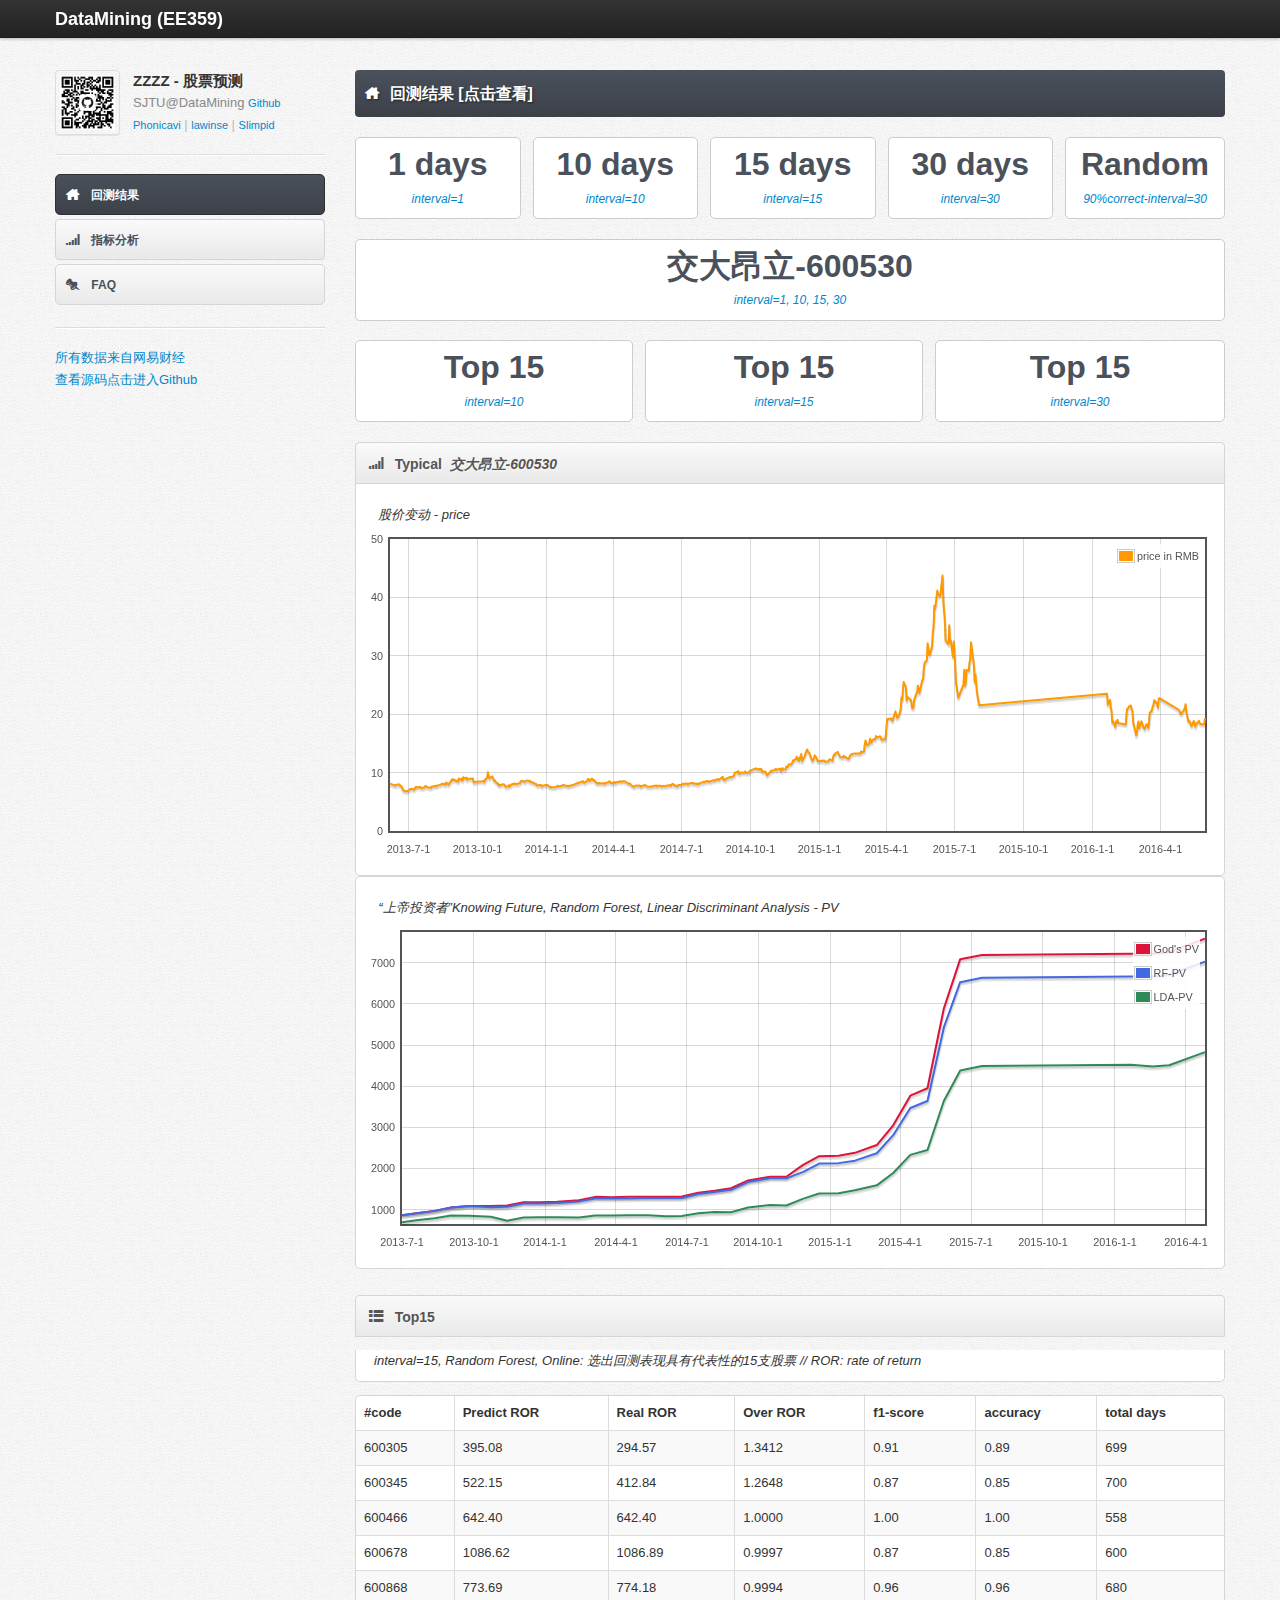
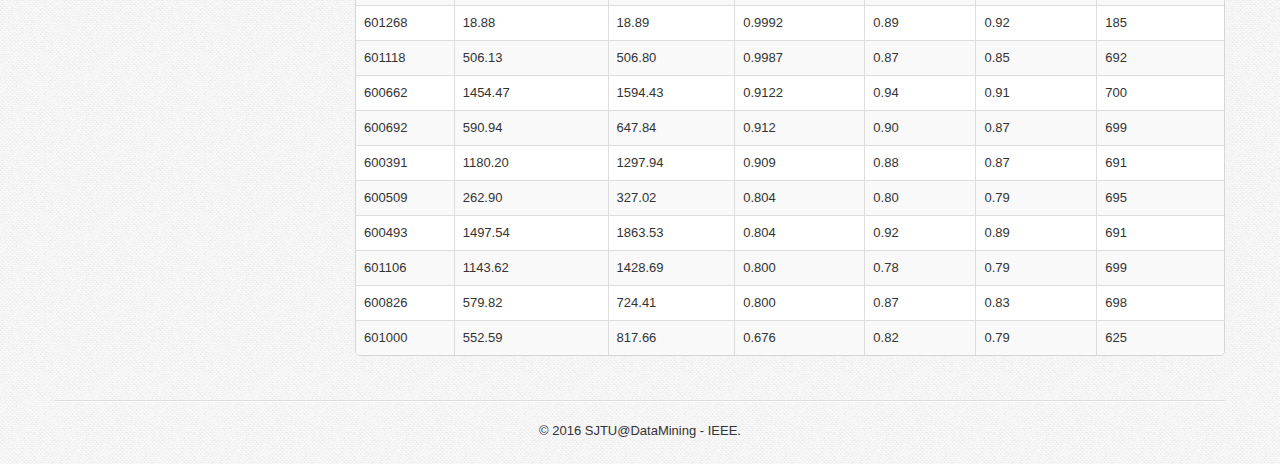
<file: index.html>
<!DOCTYPE html>
<html lang="zh">
  <head>
    <link type="image/x-icon" rel="shortcut icon" href="./img/sjtu.png" />
    <meta charset="utf-8" />
	<title> 数据挖掘技术(EE359) 期末作业展示 </title>
    
    <meta name="viewport" content="width=device-width, initial-scale=1.0, maximum-scale=1.0, user-scalable=no" />
    <meta name="apple-mobile-web-app-capable" content="yes" />    
    
    <link href="./css/bootstrap.min.css" rel="stylesheet" />
    <link href="./css/bootstrap-responsive.min.css" rel="stylesheet" />
    
    
    <link href="./css/font-awesome.css" rel="stylesheet" />
    
    <link href="./css/adminia.css" rel="stylesheet" /> 
    <link href="./css/adminia-responsive.css" rel="stylesheet" /> 
    
    <link href="./css/pages/dashboard.css" rel="stylesheet" /> 
    

    <!-- Le HTML5 shim, for IE6-8 support of HTML5 elements -->
    <!--[if lt IE 9]>
      <script src="http://html5shim.googlecode.com/svn/trunk/html5.js"></script>
    <![endif]-->
	
	<meta http-equiv="Content-Type" content="text/html; charset=utf-8" />
	<script type='text/javascript'>
		var googletag = googletag || {};
		googletag.cmd = googletag.cmd || [];
		(function() {
			var gads = document.createElement('script');
			gads.async = true;
			gads.type = 'text/javascript';
			var useSSL = 'https:' == document.location.protocol;
			gads.src = (useSSL ? 'https:' : 'http:') +
			  '//www.googletagservices.com/tag/js/gpt.js';
			var node = document.getElementsByTagName('script')[0];
			node.parentNode.insertBefore(gads, node);
		})();
	</script>
	<script type='text/javascript'>
		googletag.cmd.push(function() {
		googletag.defineSlot('/17828477/lawinse_test_ad_unit0706', [728, 90], 'div-gpt-ad-1467886311793-0').addService(googletag.pubads());
		googletag.pubads().enableSingleRequest();
		googletag.enableServices();
		});
	</script>

	<style type="text/css">
		#div-gpt-ad-1467886311793-0 {
			height: 90px;
			width: 728px;
			position: fixed;
			left: 28px;
			bottom: 50px;
		}
	</style>

  </head>


<body>
	
<div class="navbar navbar-fixed-top">
	
	<div class="navbar-inner">
		
		<div class="container">
			
			<a class="btn btn-navbar" data-toggle="collapse" data-target=".nav-collapse"> 
				<span class="icon-bar"></span> 
				<span class="icon-bar"></span> 
				<span class="icon-bar"></span> 				
			</a>
			
			<a class="brand" href="./"> DataMining (EE359) </a>
			
		</div> <!-- /container -->
		
	</div> <!-- /navbar-inner -->
	
</div> <!-- /navbar -->


<div id="content">
	
	<div class="container">
		
		<div class="row">
			
			<div class="span3">
				
				<div class="account-container">
				
					<div class="account-avatar">
						<img src="./img/github.png" alt="" class="thumbnail" />
					</div> <!-- /account-avatar -->
				
					<div class="account-details">
					
						<span class="account-name"> ZZZZ - 股票预测 </span>
						
						<span class="account-role"> SJTU@DataMining <a href="https://github.com/Phonicavi/ZZZZ">Github</a></span>
						
						<span class="account-actions">
							<a href="https://github.com/Phonicavi">Phonicavi</a> |
							
							<a href="https://github.com/lawinse"> lawinse</a> |
							
							<a href="https://github.com/Slimpid"> Slimpid</a>
						</span>
					
					</div> <!-- /account-details -->
				
				</div> <!-- /account-container -->
				
				<hr />
				
				<ul id="main-nav" class="nav nav-tabs nav-stacked">
					
					<li class="active">
						<a href="./">
							<i class="icon-home"></i>
							回测结果 		
						</a>
					</li>
					
					<li>
						<a href="./charts.html">
							<i class="icon-signal"></i>
							指标分析	
						</a>
					</li>

					<li>
						<a href="./faq.html">
							<i class="icon-pushpin"></i>
							FAQ	
						</a>
					</li>
					
				</ul>	
				
				<hr />
				
				<div class="sidebar-extra">
					<p><a href="http://quotes.money.163.com/stock">所有数据来自网易财经</a>
					<br>
					<a href="http://github.com/Phonicavi/ZZZZ">查看源码点击进入Github</a></p>
				</div> <!-- .sidebar-extra -->
				
				<br />
		
			</div> <!-- /span3 -->
			
			
			
			<div class="span9">
				
				<h1 class="page-title">
					<i class="icon-home"></i>
					回测结果	[点击查看]				
				</h1>

				<div class="stat-container">
										
					<div class="stat-holder">						
						<div class="stat">							
							<span>1 days</span>							
							<a href="./public/files/res_1day.csv.xlsx" title="预测未来1天价格涨跌">interval=1</a>

						</div> <!-- /stat -->						
					</div> <!-- /stat-holder -->
					
					<div class="stat-holder">						
						<div class="stat">							
							<span>10 days</span>							
							<a href="./public/files/res_10day.csv.xlsx" title="预测未来10天价格涨跌">interval=10</a>

						</div> <!-- /stat -->						
					</div> <!-- /stat-holder -->
					
					<div class="stat-holder">						
						<div class="stat">							
							<span>15 days</span>							
							<a href="./public/files/res_15day.csv.xlsx" title="预测未来15天价格涨跌">interval=15</a>	

						</div> <!-- /stat -->						
					</div> <!-- /stat-holder -->
					
					<div class="stat-holder">						
						<div class="stat">							
							<span>30 days</span>							
							<a href="./public/files/res_30day.csv.xlsx" title="预测未来30天价格涨跌">interval=30</a>

						</div> <!-- /stat -->						
					</div> <!-- /stat-holder -->
										
					<div class="stat-holder">						
						<div class="stat">							
							<span>Random</span>							
							<a href="./public/files/res_30day(rand).csv.xlsx" title="以90%的概率随机猜对未来30天价格涨跌 和左边进行对比">90%correct-interval=30</a>

						</div> <!-- /stat -->						
					</div> <!-- /stat-holder -->
										
				</div> <!-- /stat-container -->


				<div class="stat-container">

					<div class="stat-holder">						
						<div class="stat">							
							<span>交大昂立-600530</span>							
							<a href="./public/files/Selected-Stock600530.xlsx" title="预测未来1, 10, 15, 30天价格涨跌 比较'交大昂立-600530'的收益情况">interval=1, 10, 15, 30</a>

						</div> <!-- /stat -->						
					</div> <!-- /stat-holder -->

				</div> <!-- /stat-container -->


				<div class="stat-container">

					<div class="stat-holder">						
						<div class="stat">							
							<span>Top 15</span>							
							<a href="./public/files/Selected-Stock10.xlsx" title="预测未来10天价格涨跌 挑选出overROR最高的15支股票">interval=10</a>

						</div> <!-- /stat -->						
					</div> <!-- /stat-holder -->

					<div class="stat-holder">						
						<div class="stat">							
							<span>Top 15</span>							
							<a href="./public/files/Selected-Stock15.xlsx" title="预测未来15天价格涨跌 挑选出overROR最高的15支股票">interval=15</a>

						</div> <!-- /stat -->						
					</div> <!-- /stat-holder -->
					
					<div class="stat-holder">						
						<div class="stat">							
							<span>Top 15</span>							
							<a href="./public/files/Selected-Stock30.xlsx" title="预测未来30天价格涨跌 挑选出overROR最高的15支股票">interval=30</a>

						</div> <!-- /stat -->						
					</div> <!-- /stat-holder -->
					
				</div> <!-- /stat-container -->


				<div class="widget">
										
					<div class="widget-header">
						<i class="icon-signal"></i>
						<h3>Typical&nbsp; <i>交大昂立-600530</i></h3> 
					</div> <!-- /widget-header -->
														
					<div class="widget-content">
					<p><i>&nbsp; 股价变动 - price </i></p>
						<div id="line-chart-price" class="chart-holder"></div> <!-- /line-chart -->				
					</div> <!-- /widget-content -->

					<div class="widget-content">		
					<p><i>&nbsp; “上帝投资者”Knowing Future, Random Forest, Linear Discriminant Analysis - PV </i></p>
						<div id="line-chart-PV" class="chart-holder"></div> <!-- /line-chart -->				
					</div> <!-- /widget-content -->
					
				</div> <!-- /widget -->

				
				
				
				<div class="widget widget-table">

					<div class="widget-header">
						<i class="icon-th-list"></i>
						<h3>Top15</h3>
					</div>
					<dir class="widget-content">
						<p>&nbsp;&nbsp;&nbsp;&nbsp; <i>interval=15, Random Forest, Online: 选出回测表现具有代表性的15支股票 
						// ROR: rate of return
						</i> </p>
					</dir>
					<div class="widget-content">
						<table class="table table-striped table-bordered">
							<thead>
								<tr>
									<th>#code</th>
									<th>Predict ROR</th>
									<th>Real ROR</th>
									<th>Over ROR</th>
									<th>f1-score</th>
									<th>accuracy</th>
									<th>total days</th>
								</tr>
							</thead>
							
							<tbody>
								<tr>
									<td>600305</td>
									<td>395.08</td>
									<td>294.57</td>
									<td>1.3412</td>
									<td>0.91</td>
									<td>0.89</td>
									<td>699</td>
								</tr>
								<tr>
									<td>600345</td>
									<td>522.15</td>
									<td>412.84</td>
									<td>1.2648</td>
									<td>0.87</td>
									<td>0.85</td>
									<td>700</td>
								</tr>
								<tr>
									<td>600466</td>
									<td>642.40</td>
									<td>642.40</td>
									<td>1.0000</td>
									<td>1.00</td>
									<td>1.00</td>
									<td>558</td>
								</tr>
								<tr>
									<td>600678</td>
									<td>1086.62</td>
									<td>1086.89</td>
									<td>0.9997</td>
									<td>0.87</td>
									<td>0.85</td>
									<td>600</td>
								</tr>
								<tr>
									<td>600868</td>
									<td>773.69</td>
									<td>774.18</td>
									<td>0.9994</td>
									<td>0.96</td>
									<td>0.96</td>
									<td>680</td>
								</tr>
								<tr>
									<td>601268</td>
									<td>18.88</td>
									<td>18.89</td>
									<td>0.9992</td>
									<td>0.89</td>
									<td>0.92</td>
									<td>185</td>
								</tr>
								<tr>
									<td>601118</td>
									<td>506.13</td>
									<td>506.80</td>
									<td>0.9987</td>
									<td>0.87</td>
									<td>0.85</td>
									<td>692</td>
								</tr>
								<tr>
									<td>600662</td>
									<td>1454.47</td>
									<td>1594.43</td>
									<td>0.9122</td>
									<td>0.94</td>
									<td>0.91</td>
									<td>700</td>
								</tr>
								<tr>
									<td>600692</td>
									<td>590.94</td>
									<td>647.84</td>
									<td>0.912</td>
									<td>0.90</td>
									<td>0.87</td>
									<td>699</td>
								</tr>
								<tr>
									<td>600391</td>
									<td>1180.20</td>
									<td>1297.94</td>
									<td>0.909</td>
									<td>0.88</td>
									<td>0.87</td>
									<td>691</td>
								</tr>
								<tr>
									<td>600509</td>
									<td>262.90</td>
									<td>327.02</td>
									<td>0.804</td>
									<td>0.80</td>
									<td>0.79</td>
									<td>695</td>
								</tr>
								<tr>
									<td>600493</td>
									<td>1497.54</td>
									<td>1863.53</td>
									<td>0.804</td>
									<td>0.92</td>
									<td>0.89</td>
									<td>691</td>
								</tr>
								<tr>
									<td>601106</td>
									<td>1143.62</td>
									<td>1428.69</td>
									<td>0.800</td>
									<td>0.78</td>
									<td>0.79</td>
									<td>699</td>
								</tr>
								<tr>
									<td>600826</td>
									<td>579.82</td>
									<td>724.41</td>
									<td>0.800</td>
									<td>0.87</td>
									<td>0.83</td>
									<td>698</td>
								</tr>
								<tr>
									<td>601000</td>
									<td>552.59</td>
									<td>817.66</td>
									<td>0.676</td>
									<td>0.82</td>
									<td>0.79</td>
									<td>625</td>
								</tr>
							</tbody>
						</table>
					
					</div> <!-- /widget-content -->
					
				</div> <!-- /widget -->



				
			</div> <!-- /span9 -->
			
			
		</div> <!-- /row -->
		
	</div> <!-- /container -->
	
</div> <!-- /content -->

<!-- /17828477/lawinse_test_ad_unit0706 -->
<div id="div-gpt-ad-1467886311793-0">
<script type='text/javascript'>
googletag.cmd.push(function() { googletag.display("div-gpt-ad-1467886311793-0"); });
</script>
</div>
					
	
<div id="footer">
	
	<div class="container">				
		<hr />
		<p align="center">&copy; 2016 SJTU@DataMining - IEEE.</p>
	</div> <!-- /container -->
	
</div> <!-- /footer -->


    

<!-- Le javascript
================================================== -->
<!-- Placed at the end of the document so the pages load faster -->
<script src="./js/jquery-1.7.2.min.js"></script>
<script src="./js/excanvas.min.js"></script>
<script src="./js/jquery.flot.js"></script>
<script src="./js/jquery.flot.pie.js"></script>
<script src="./js/jquery.flot.orderBars.js"></script>
<script src="./js/jquery.flot.resize.js"></script>


<script src="./js/bootstrap.js"></script>
<script src="./js/charts/line.price.js"></script>
<script src="./js/charts/line.PV.js"></script>
<script src="./js/charts/bar.js"></script>

  </body>
</html>
</file>
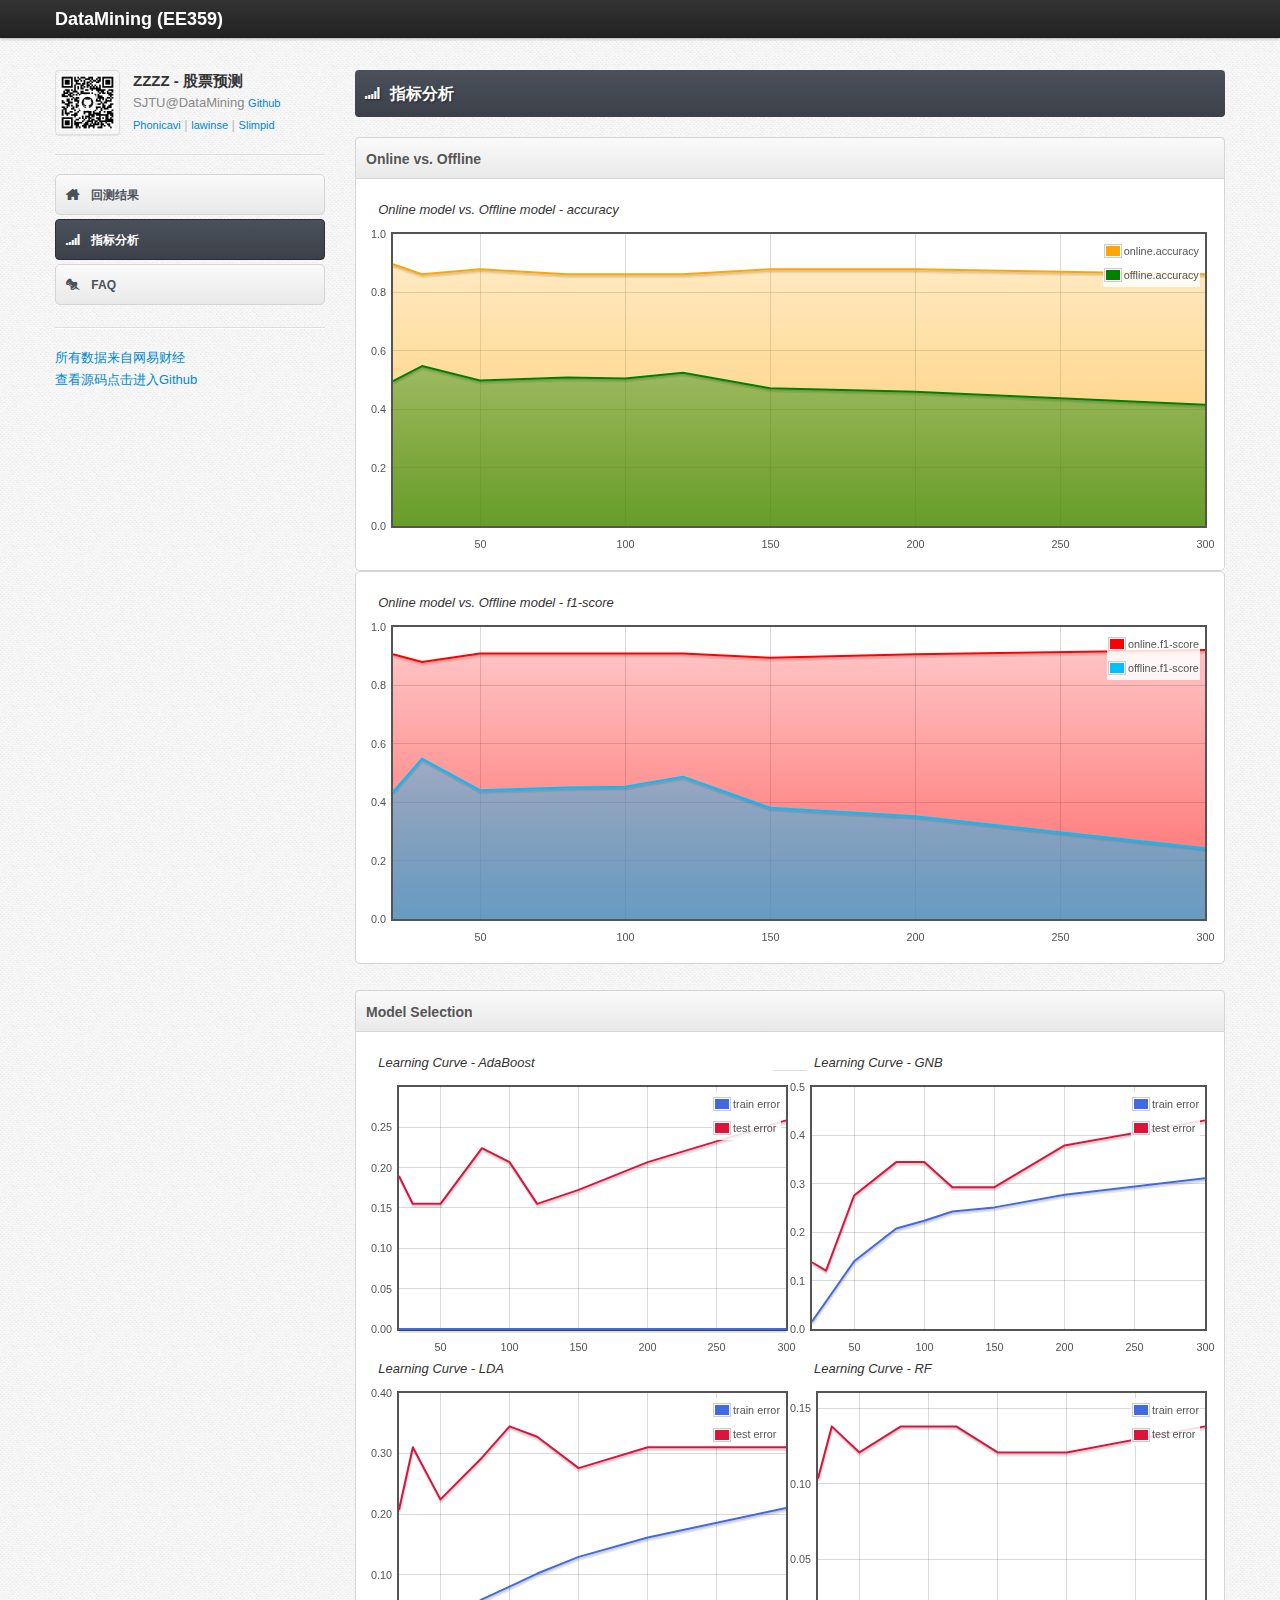
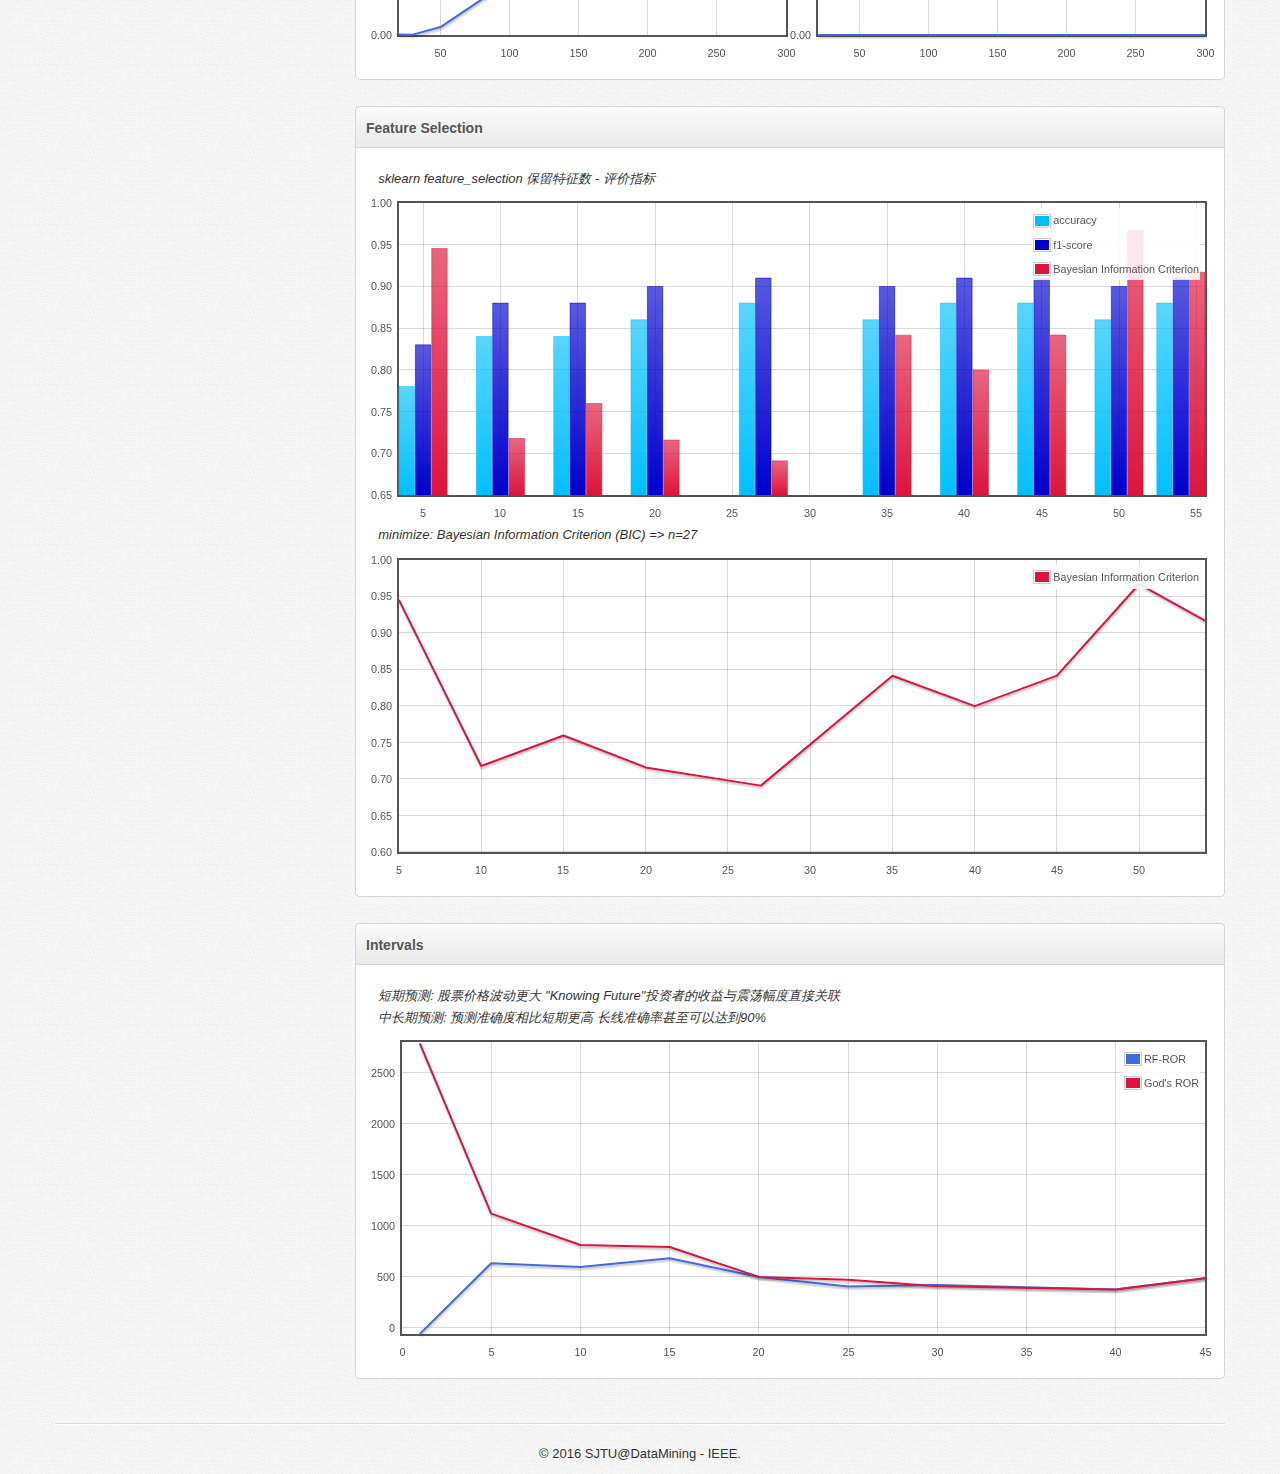
<file: charts.html>
<!DOCTYPE html>
<html lang="zh">
  <head>
    <link type="image/x-icon" rel="shortcut icon" href="./img/sjtu.png" />
    <meta charset="utf-8" />
	<title> 数据挖掘技术(EE359) 期末作业展示 </title>
    
    <meta name="viewport" content="width=device-width, initial-scale=1.0, maximum-scale=1.0, user-scalable=no" />
    <meta name="apple-mobile-web-app-capable" content="yes" />    
    
    <link href="./css/bootstrap.min.css" rel="stylesheet" />
    <link href="./css/bootstrap-responsive.min.css" rel="stylesheet" />
    
    
    <link href="./css/font-awesome.css" rel="stylesheet" />
    
    <link href="./css/adminia.css" rel="stylesheet" /> 
    <link href="./css/adminia-responsive.css" rel="stylesheet" /> 
    
    <link href="./css/pages/dashboard.css" rel="stylesheet" /> 
    

    <!-- Le HTML5 shim, for IE6-8 support of HTML5 elements -->
    <!--[if lt IE 9]>
      <script src="http://html5shim.googlecode.com/svn/trunk/html5.js"></script>
    <![endif]-->
	
  <meta http-equiv="Content-Type" content="text/html; charset=utf-8" /></head>

<body>
	
<div class="navbar navbar-fixed-top">
	
	<div class="navbar-inner">
		
		<div class="container">
			
			<a class="btn btn-navbar" data-toggle="collapse" data-target=".nav-collapse"> 
				<span class="icon-bar"></span> 
				<span class="icon-bar"></span> 
				<span class="icon-bar"></span> 				
			</a>
			
			<a class="brand" href="./"> DataMining (EE359) </a>
			
		</div> <!-- /container -->
		
	</div> <!-- /navbar-inner -->
	
</div> <!-- /navbar -->




<div id="content">
	
	<div class="container">
		
		<div class="row">
			
			<div class="span3">
				
				<div class="account-container">
				
					<div class="account-avatar">
						<img src="./img/github.png" alt="" class="thumbnail" />
					</div> <!-- /account-avatar -->
				
					<div class="account-details">
					
						<span class="account-name"> ZZZZ - 股票预测 </span>
						
						<span class="account-role"> SJTU@DataMining <a href="https://github.com/Phonicavi/ZZZZ">Github</a></span>
						
						<span class="account-actions">
							<a href="https://github.com/Phonicavi">Phonicavi</a> |
							
							<a href="https://github.com/lawinse"> lawinse</a> |
							
							<a href="https://github.com/Slimpid"> Slimpid</a>
						</span>
					
					</div> <!-- /account-details -->
				
				</div> <!-- /account-container -->
				
				<hr />
				
				<ul id="main-nav" class="nav nav-tabs nav-stacked">
					
					<li>
						<a href="./">
							<i class="icon-home"></i>
							回测结果 		
						</a>
					</li>
					
					<li class="active">
						<a href="./charts.html">
							<i class="icon-signal"></i>
							指标分析	
						</a>
					</li>

					<li>
						<a href="./faq.html">
							<i class="icon-pushpin"></i>
							FAQ	
						</a>
					</li>
					
				</ul>	
				
				
				
				<hr />
				
				<div class="sidebar-extra">
					<p><a href="http://quotes.money.163.com/stock">所有数据来自网易财经</a>
					<br>
					<a href="http://github.com/Phonicavi/ZZZZ">查看源码点击进入Github</a></p>
				</div> <!-- .sidebar-extra -->
				
				<br />
		
			</div> <!-- /span3 -->
			
			
			
			<div class="span9">
				
				<h1 class="page-title">
					<i class="icon-signal"></i>
					指标分析					
				</h1>
				
				
				
				
				<div class="widget">
					
					<div class="widget-header">
						<h3>Online vs. Offline</h3>
					</div> <!-- /widget-header -->
														
					<div class="widget-content">
						<p><i>
						&nbsp; Online model vs. Offline model - accuracy </i></p>
						<div id="area-chart-accuracy" class="chart-holder"></div> <!-- /area-chart -->
										
					</div> <!-- /widget-content -->
														
					<div class="widget-content">
						<p><i>
						&nbsp; Online model vs. Offline model - f1-score </i></p>
						<div id="area-chart-f1" class="chart-holder"></div> <!-- /area-chart -->
										
					</div> <!-- /widget-content -->
					
				</div> <!-- /widget -->
				
				
				
				
				<div class="widget">
					
					<div class="widget-header">
						<h3>Model Selection</h3>
					</div> <!-- /widget-header -->
														
					<div class="widget-content">
						
						<div style="width:48%; height:auto; float:left; display:inline">
							<p><i>&nbsp; Learning Curve - AdaBoost </i></p>
						</div>
						<div style="width:48%; height:auto; float:right; display:inline">
							<p><i>&nbsp; Learning Curve - GNB </i></p>
						</div>
						<div>
							<div id="line-chart-Ada" class="chart-holder-left"></div>
						</div>
						<div>
							<div id="line-chart-GNB" class="chart-holder-right"></div>
						</div>

						<hr>
						<br>

						<div style="width:48%; height:auto; float:left; display:inline">
							<p><i>&nbsp; Learning Curve - LDA </i></p>
						</div>
						<div style="width:48%; height:auto; float:right; display:inline">
							<p><i>&nbsp; Learning Curve - RF </i></p>
						</div>
						<div>
							<div id="line-chart-LDA" class="chart-holder-left"></div>
						</div>
						<div>
							<div id="line-chart-RF" class="chart-holder-right"></div>
						</div>
										
					</div> <!-- /widget-content -->
					
				</div> <!-- /widget -->
				
				
				
				<div class="widget">
					
					<div class="widget-header">
						<h3>Feature Selection</h3>
					</div> <!-- /widget-header -->
														
					<div class="widget-content">
						<p><i>&nbsp; sklearn feature_selection 保留特征数 - 评价指标 </i></p>
						
						<div id="bar-chart" class="chart-holder"></div>

						<p><i>&nbsp; minimize: Bayesian Information Criterion (BIC) => n=27 </i></p>
						
						<div id="line-chart-BIC" class="chart-holder"></div> <!-- /donut-chart -->
										
					</div> <!-- /widget-content -->
					
				</div> <!-- /widget -->
				
				
				
				
				<div class="widget">
					
					<div class="widget-header">
						<h3>Intervals</h3>
					</div> <!-- /widget-header -->
														
					<div class="widget-content">
						<p><i>&nbsp; 短期预测: 股票价格波动更大 "Knowing Future"投资者的收益与震荡幅度直接关联 
						<br>
						&nbsp; 中长期预测: 预测准确度相比短期更高 长线准确率甚至可以达到90% </i></p>
						<div id="line-chart-interval" class="chart-holder"></div> <!-- /donut-chart -->
						
						
										
					</div> <!-- /widget-content -->
					
				</div> <!-- /widget -->
				
				
				
			</div> <!-- /span9 -->
			
			
		</div> <!-- /row -->
		
	</div> <!-- /container -->
	
</div> <!-- /content -->
					
	
	<div class="container">				
		<hr />
		<p align="center">&copy; 2016 SJTU@DataMining - IEEE.</p>
	</div> <!-- /container -->


    

<!-- Le javascript
================================================== -->
<!-- Placed at the end of the document so the pages load faster -->
<script src="./js/jquery-1.7.2.min.js"></script>
<script src="./js/excanvas.min.js"></script>
<script src="./js/jquery.flot.js"></script>
<script src="./js/jquery.flot.pie.js"></script>
<script src="./js/jquery.flot.orderBars.js"></script>
<script src="./js/jquery.flot.resize.js"></script>


<script src="./js/bootstrap.js"></script>
<script src="./js/charts/area.js"></script>
<script src="./js/charts/line.js"></script>
<script src="./js/charts/line.interval.js"></script>
<script src="./js/charts/bar.js"></script>
<script src="./js/charts/pie.js"></script>



  </body>
</html>
</file>
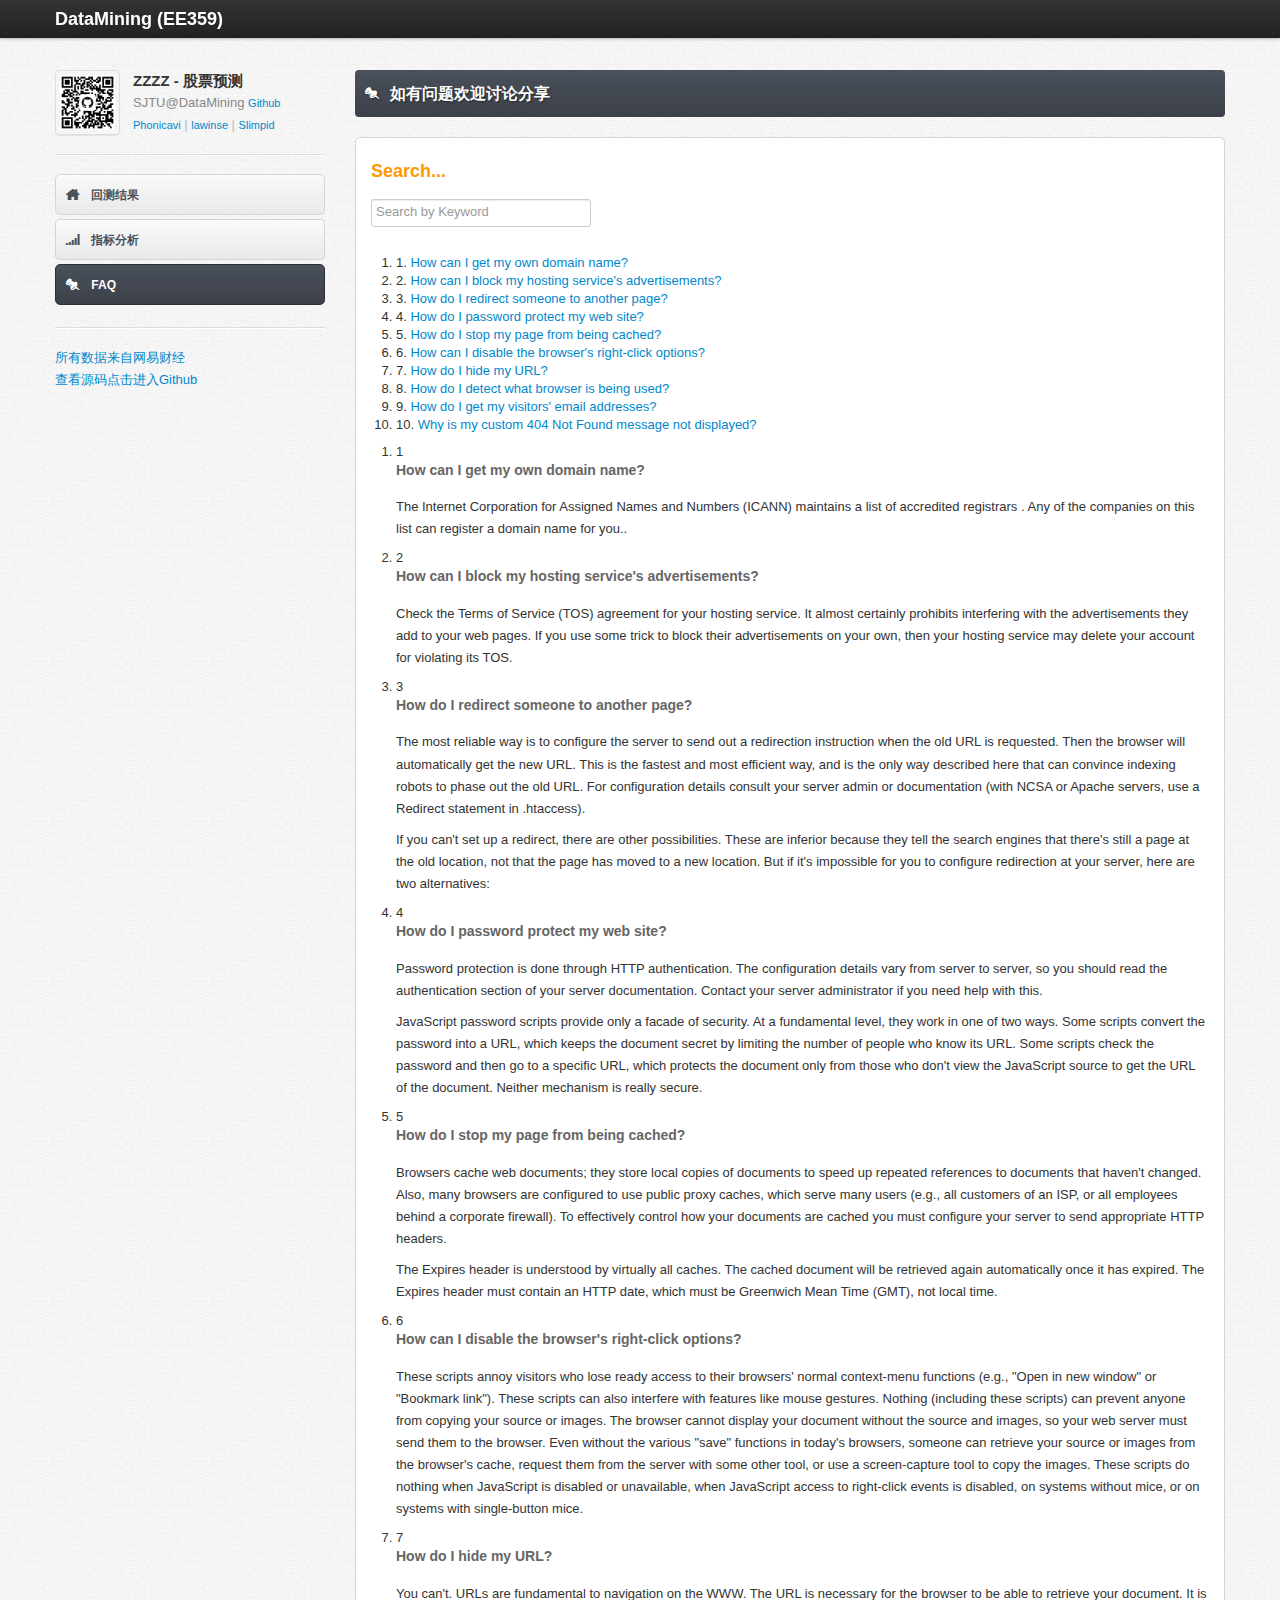
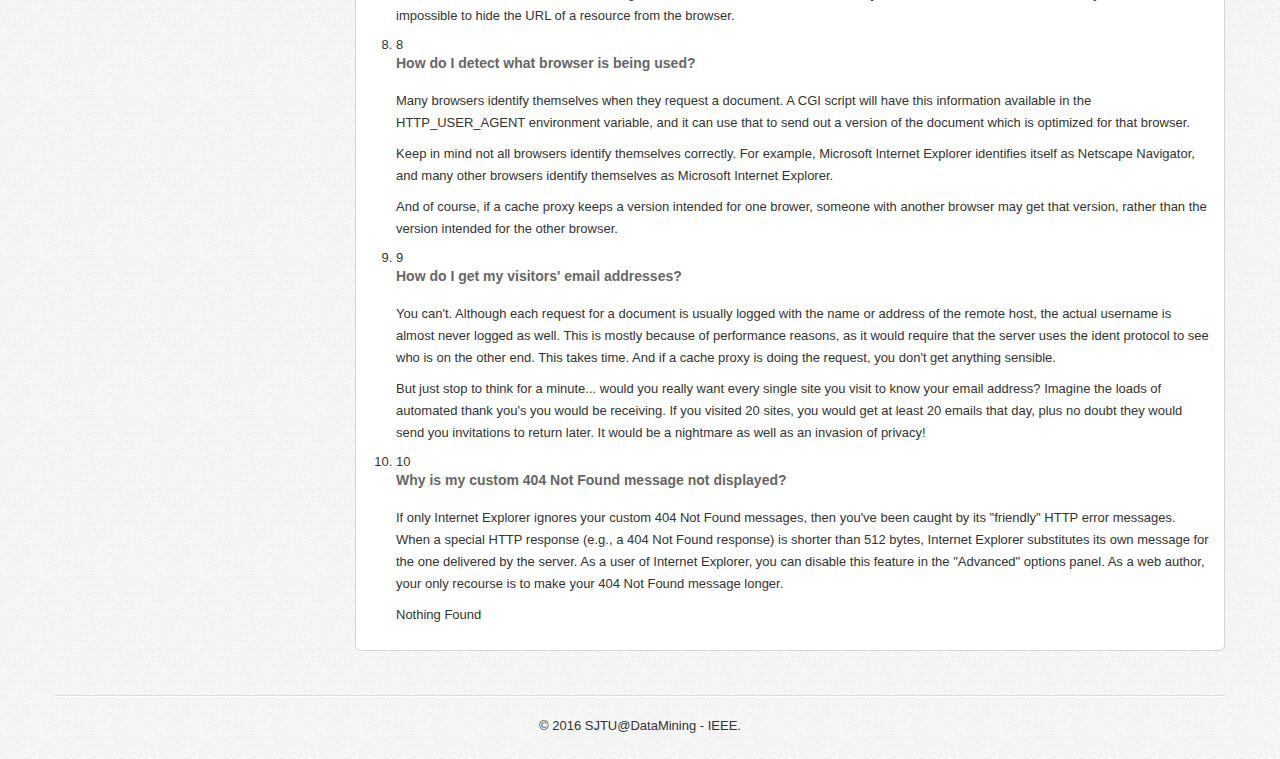
<file: faq.html>
<!DOCTYPE html>
<html lang="zh">
  <head>
    <link type="image/x-icon" rel="shortcut icon" href="./img/sjtu.png" />
    <meta charset="utf-8" />
	<title> 数据挖掘技术(EE359) 期末作业展示 </title>
    
    <meta name="viewport" content="width=device-width, initial-scale=1.0, maximum-scale=1.0, user-scalable=no" />
    <meta name="apple-mobile-web-app-capable" content="yes" />    
    
    <link href="./css/bootstrap.min.css" rel="stylesheet" />
    <link href="./css/bootstrap-responsive.min.css" rel="stylesheet" />
    
    
    <link href="./css/font-awesome.css" rel="stylesheet" />
    
    <link href="./css/adminia.css" rel="stylesheet" /> 
    <link href="./css/adminia-responsive.css" rel="stylesheet" /> 
    
    <link href="./css/pages/dashboard.css" rel="stylesheet" /> 
    

    <!-- Le HTML5 shim, for IE6-8 support of HTML5 elements -->
    <!--[if lt IE 9]>
      <script src="http://html5shim.googlecode.com/svn/trunk/html5.js"></script>
    <![endif]-->
	
  <meta http-equiv="Content-Type" content="text/html; charset=utf-8" /></head>

<body>
	
<div class="navbar navbar-fixed-top">
	
	<div class="navbar-inner">
		
		<div class="container">
			
			<a class="btn btn-navbar" data-toggle="collapse" data-target=".nav-collapse"> 
				<span class="icon-bar"></span> 
				<span class="icon-bar"></span> 
				<span class="icon-bar"></span> 				
			</a>
			
			<a class="brand" href="./"> DataMining (EE359) </a>
			
		</div> <!-- /container -->
		
	</div> <!-- /navbar-inner -->
	
</div> <!-- /navbar -->




<div id="content">
	
	<div class="container">
		
		<div class="row">
			
			<div class="span3">
				
				<div class="account-container">
				
					<div class="account-avatar">
						<img src="./img/github.png" alt="" class="thumbnail" />
					</div> <!-- /account-avatar -->
				
					<div class="account-details">
					
						<span class="account-name"> ZZZZ - 股票预测 </span>
						
						<span class="account-role"> SJTU@DataMining <a href="https://github.com/Phonicavi/ZZZZ">Github</a></span>
						
						<span class="account-actions">
							<a href="https://github.com/Phonicavi">Phonicavi</a> |
							
							<a href="https://github.com/lawinse"> lawinse</a> |
							
							<a href="https://github.com/Slimpid"> Slimpid</a>
						</span>
					
					</div> <!-- /account-details -->
				
				</div> <!-- /account-container -->
				
				<hr />
				
				<ul id="main-nav" class="nav nav-tabs nav-stacked">
					
					<li>
						<a href="./">
							<i class="icon-home"></i>
							回测结果 		
						</a>
					</li>
					
					<li>
						<a href="./charts.html">
							<i class="icon-signal"></i>
							指标分析	
						</a>
					</li>

					<li class="active">
						<a href="./faq.html">
							<i class="icon-pushpin"></i>
							FAQ	
						</a>
					</li>
					
				</ul>
				
				
				
				<hr />
				
				<div class="sidebar-extra">
					<p><a href="http://quotes.money.163.com/stock">所有数据来自网易财经</a>
					<br>
					<a href="http://github.com/Phonicavi/ZZZZ">查看源码点击进入Github</a></p>
				</div> <!-- .sidebar-extra -->
				
				<br />
		
			</div> <!-- /span3 -->
			
			
			
			<div class="span9">
				
				<h1 class="page-title">
					<i class="icon-pushpin"></i>
					如有问题欢迎讨论分享					
				</h1>
				
				<div class="widget">
														
					<div class="widget-content">
						
						<h3>Search...</h3>
									
						
						<ol class="faq-list">
							
							<li>
									<h4>How can I get my own domain name?</h4>
									<p>The Internet Corporation for Assigned Names and Numbers (ICANN) maintains a list of accredited registrars . Any of the companies on this list can register a domain name for you..</p>	
									
							</li>
							
							<li>
									<h4>How can I block my hosting service's advertisements?</h4>
									<p>Check the Terms of Service (TOS) agreement for your hosting service. It almost certainly prohibits interfering with the advertisements they add to your web pages. If you use some trick to block their advertisements on your own, then your hosting service may delete your account for violating its TOS.</p>	
									
							</li>
							
							<li>
								
									<h4>How do I redirect someone to another page?</h4>
									<p>The most reliable way is to configure the server to send out a redirection instruction when the old URL is requested. Then the browser will automatically get the new URL. This is the fastest and most efficient way, and is the only way described here that can convince indexing robots to phase out the old URL. For configuration details consult your server admin or documentation (with NCSA or Apache servers, use a Redirect statement in .htaccess).</p>	
									<p>If you can't set up a redirect, there are other possibilities. These are inferior because they tell the search engines that there's still a page at the old location, not that the page has moved to a new location. But if it's impossible for you to configure redirection at your server, here are two alternatives:</p>	
							</li>
							
							<li>
									<h4>How do I password protect my web site?</h4>
									<p>Password protection is done through HTTP authentication. The configuration details vary from server to server, so you should read the authentication section of your server documentation. Contact your server administrator if you need help with this.</p>	
									<p>JavaScript password scripts provide only a facade of security. At a fundamental level, they work in one of two ways. Some scripts convert the password into a URL, which keeps the document secret by limiting the number of people who know its URL. Some scripts check the password and then go to a specific URL, which protects the document only from those who don't view the JavaScript source to get the URL of the document. Neither mechanism is really secure.</p>	
									
							</li>
							
							<li>
								
									<h4>How do I stop my page from being cached?</h4>
									<p>Browsers cache web documents; they store local copies of documents to speed up repeated references to documents that haven't changed. Also, many browsers are configured to use public proxy caches, which serve many users (e.g., all customers of an ISP, or all employees behind a corporate firewall). To effectively control how your documents are cached you must configure your server to send appropriate HTTP headers.</p>	
									<p>The Expires header is understood by virtually all caches. The cached document will be retrieved again automatically once it has expired. The Expires header must contain an HTTP date, which must be Greenwich Mean Time (GMT), not local time.</p>	
									
							</li>
							
							<li>
									<h4>How can I disable the browser's right-click options?</h4>
									<p>These scripts annoy visitors who lose ready access to their browsers' normal context-menu functions (e.g., "Open in new window" or "Bookmark link"). These scripts can also interfere with features like mouse gestures.
	Nothing (including these scripts) can prevent anyone from copying your source or images. The browser cannot display your document without the source and images, so your web server must send them to the browser. Even without the various "save" functions in today's browsers, someone can retrieve your source or images from the browser's cache, request them from the server with some other tool, or use a screen-capture tool to copy the images.
	These scripts do nothing when JavaScript is disabled or unavailable, when JavaScript access to right-click events is disabled, on systems without mice, or on systems with single-button mice.</p>	
									
							</li>
							
							<li>
								
									<h4>How do I hide my URL?</h4>
									<p>You can't. URLs are fundamental to navigation on the WWW. The URL is necessary for the browser to be able to retrieve your document. It is impossible to hide the URL of a resource from the browser.</p>	
									
							</li>
							
							<li>
								
									<h4>How do I detect what browser is being used?</h4>
									<p>Many browsers identify themselves when they request a document. A CGI script will have this information available in the HTTP_USER_AGENT environment variable, and it can use that to send out a version of the document which is optimized for that browser.</p>	
									<p>Keep in mind not all browsers identify themselves correctly. For example, Microsoft Internet Explorer identifies itself as Netscape Navigator, and many other browsers identify themselves as Microsoft Internet Explorer.</p>	
									<p>And of course, if a cache proxy keeps a version intended for one brower, someone with another browser may get that version, rather than the version intended for the other browser.</p>	
									
							</li>
							
							<li>
								
									<h4>How do I get my visitors' email addresses?</h4>
									<p>You can't. Although each request for a document is usually logged with the name or address of the remote host, the actual username is almost never logged as well. This is mostly because of performance reasons, as it would require that the server uses the ident protocol to see who is on the other end. This takes time. And if a cache proxy is doing the request, you don't get anything sensible.</p>	
									<p>But just stop to think for a minute... would you really want every single site you visit to know your email address? Imagine the loads of automated thank you's you would be receiving. If you visited 20 sites, you would get at least 20 emails that day, plus no doubt they would send you invitations to return later. It would be a nightmare as well as an invasion of privacy!</p>	
									
							</li>
							
							<li>
									<h4>Why is my custom 404 Not Found message not displayed?</h4>
									<p>If only Internet Explorer ignores your custom 404 Not Found messages, then you've been caught by its "friendly" HTTP error messages. When a special HTTP response (e.g., a 404 Not Found response) is shorter than 512 bytes, Internet Explorer substitutes its own message for the one delivered by the server. As a user of Internet Explorer, you can disable this feature in the "Advanced" options panel. As a web author, your only recourse is to make your 404 Not Found message longer.</p>	
									
							</li>
							
						</ol>
										
					</div> <!-- /widget-content -->
					
				</div> <!-- /widget -->
				
				
				
			</div> <!-- /span9 -->
			
			
		</div> <!-- /row -->
		
	</div> <!-- /container -->
	
</div> <!-- /content -->
					
	
<div id="footer">
	
	<div class="container">				
		<hr />
		<p align="center">&copy; 2016 SJTU@DataMining - IEEE.</p>
	</div> <!-- /container -->
	
</div> <!-- /footer -->


    

<!-- Le javascript
================================================== -->
<!-- Placed at the end of the document so the pages load faster -->
<script src="./js/jquery-1.7.2.min.js"></script>


<script src="./js/bootstrap.js"></script>
<script src="./js/faq.js"></script>

<script>

$(function () {
	
	$('.faq-list').goFaq ();
	
});

</script>

  </body>
</html>
</file>
<file: css/adminia.css>
/*------------------------------------------------------------------

[Layout Stylesheet]

	Project:		Adminia Admin
	Version:		1.0
	Last change:	05/11/2012
	Assigned to:	Rod Howard (rh)


[Table of contents]

	1. Global
	2. Navbar / .navbar
	3. Main Nav / #main-nav
	4. Content / #content
	5. Footer / #footer
	6. Widget / .widget
	7. Miscellaneous

-------------------------------------------------------------------*/



/*------------------------------------------------------------------
[1. Global]
*/

body {	
	font: 13px/1.7em "HelveticaNeue", "Helvetica Neue", Helvetica, Arial, arial, sans-serif;
	
	background: url(../img/body-bg.png) repeat 0 0;
}

p {	
	font: 13px/1.7em "HelveticaNeue", "Helvetica Neue", Helvetica, Arial, arial, sans-serif;
}

h1 {
	margin-bottom: .25em;
}

h2 {
	margin-bottom: .5em;
	
	color: #4A515B;
}

h3 {
	margin-bottom: .75em;
	
	font-weight: 600;
	color: #F90;
}

h4, h5, h6 {
	margin-bottom: 1.25em;
	
	color: #666;
}

hr {
	border-top-color: #DDD;
}

input {
	font: 13px/1.7em "HelveticaNeue", "Helvetica Neue", Helvetica, Arial, arial, sans-serif;
}


/*------------------------------------------------------------------
[2. Navbar / .navbar]
*/

.navbar {
	font-size: 12px;
}

.navbar .brand {
	position: relative;
	top: 2px;
	
	font-size: 18px;
	font-weight: 600;
}

.copyrights{text-indent:-9999px;height:0;line-height:0;font-size:0;overflow:hidden;}

/*------------------------------------------------------------------
[3. Sidebar Nav / #main-nav]
*/

#main-nav.nav-tabs.nav-stacked > li {	
	margin-bottom: 4px;	
}

#main-nav.nav-tabs.nav-stacked > li > a {	
	padding: 10px 8px;
	
	font-size: 12px;
	font-weight: 600;
	color: #4A515B;
	
	background: #E9E9E9;
	background:-moz-linear-gradient(top, #FAFAFA 0%, #E9E9E9 100%); /* FF3.6+ */
	background:-webkit-gradient(linear, left top, left bottom, color-stop(0%,#FAFAFA), color-stop(100%,#E9E9E9)); /* Chrome,Safari4+ */
	background:-webkit-linear-gradient(top, #FAFAFA 0%,#E9E9E9 100%); /* Chrome10+,Safari5.1+ */
	background:-o-linear-gradient(top, #FAFAFA 0%,#E9E9E9 100%); /* Opera11.10+ */
	background:-ms-linear-gradient(top, #FAFAFA 0%,#E9E9E9 100%); /* IE10+ */
	background:linear-gradient(top, #FAFAFA 0%,#E9E9E9 100%); /* W3C */
	filter: progid:DXImageTransform.Microsoft.gradient(startColorstr='#FAFAFA', endColorstr='#E9E9E9');
	-ms-filter: "progid:DXImageTransform.Microsoft.gradient(startColorstr='#FAFAFA', endColorstr='#E9E9E9')";
	
	
	border: 1px solid #D5D5D5;
	
	border-radius: 4px;
}

#main-nav.nav-tabs.nav-stacked > li.active > a,
#main-nav.nav-tabs.nav-stacked > li > a:hover {	
	color: #FFF;
	
	background: #3C4049;
	background:-moz-linear-gradient(top, #4A515B 0%, #3C4049 100%); /* FF3.6+ */
	background:-webkit-gradient(linear, left top, left bottom, color-stop(0%,#4A515B), color-stop(100%,#3C4049)); /* Chrome,Safari4+ */
	background:-webkit-linear-gradient(top, #4A515B 0%,#3C4049 100%); /* Chrome10+,Safari5.1+ */
	background:-o-linear-gradient(top, #4A515B 0%,#3C4049 100%); /* Opera11.10+ */
	background:-ms-linear-gradient(top, #4A515B 0%,#3C4049 100%); /* IE10+ */
	background:linear-gradient(top, #4A515B 0%,#3C4049 100%); /* W3C */
	filter: progid:DXImageTransform.Microsoft.gradient(startColorstr='#4A515B', endColorstr='#3C4049');
	-ms-filter: "progid:DXImageTransform.Microsoft.gradient(startColorstr='#4A515B', endColorstr='#3C4049')";
	
	border-color: #2B2E33;
}

#main-nav.nav-tabs.nav-stacked > li:first-child > a,
#main-nav.nav-tabs.nav-stacked > li:last-child > a {
	border-radius: 5px;
}

#main-nav.nav-tabs.nav-stacked li [class^="icon-"],
#main-nav.nav-tabs.nav-stacked li [class*=" icon-"] {
	position: relative;
	top: 1px;
	
	margin-right: .35em;
	
	font-size: 15px;
}

#main-nav.nav-tabs.nav-stacked li .label {
	position: relative;
	top: 2px;
}


/*------------------------------------------------------------------
[4. Content / #content]
*/

#content {	
	padding-top: 70px;
}


/*------------------------------------------------------------------
[5. Footer / #footer]
*/

#footer {
	margin-bottom: 1em;
}



/*------------------------------------------------------------------
[6. Widget / .widget]
*/

.widget {
	
	position: relative;
	clear: both;
	
	width: auto;
	
	margin-bottom: 2em;
}
	
.widget-header {
	
	position: relative;
	
	height: 40px;
	line-height: 40px;
	
	background: #E9E9E9;
	background:-moz-linear-gradient(top, #FAFAFA 0%, #E9E9E9 100%); /* FF3.6+ */
	background:-webkit-gradient(linear, left top, left bottom, color-stop(0%,#FAFAFA), color-stop(100%,#E9E9E9)); /* Chrome,Safari4+ */
	background:-webkit-linear-gradient(top, #FAFAFA 0%,#E9E9E9 100%); /* Chrome10+,Safari5.1+ */
	background:-o-linear-gradient(top, #FAFAFA 0%,#E9E9E9 100%); /* Opera11.10+ */
	background:-ms-linear-gradient(top, #FAFAFA 0%,#E9E9E9 100%); /* IE10+ */
	background:linear-gradient(top, #FAFAFA 0%,#E9E9E9 100%); /* W3C */
	filter: progid:DXImageTransform.Microsoft.gradient(startColorstr='#FAFAFA', endColorstr='#E9E9E9');
	-ms-filter: "progid:DXImageTransform.Microsoft.gradient(startColorstr='#FAFAFA', endColorstr='#E9E9E9')";
	
	
	border: 1px solid #D5D5D5;
	
	-webkit-border-top-left-radius: 4px;
	-webkit-border-top-right-radius: 4px;
	-moz-border-radius-topleft: 4px;
	-moz-border-radius-topright: 4px;
	border-top-left-radius: 4px;
	border-top-right-radius: 4px;
	
	-webkit-background-clip: padding-box;
}	
	
	.widget-header h3 {
		
		position: relative;
		top: 2px;
		left: 10px;
		
		display: inline-block;
		margin-right: 3em;
		
		font-size: 14px;
		font-weight: 800;
		color: #555;
		line-height: 18px;
		
		text-shadow: 1px 1px 2px rgba(255,255,255,.5);
	}
	
		.widget-header [class^="icon-"], .widget-header [class*=" icon-"] 
		{
			
			display: inline-block;
			margin-left: 13px;
			margin-right: -2px;
			
			font-size: 16px;
			color: #555;
			vertical-align: middle;
			
			
			
		}




.widget-content {
	padding: 20px 15px 15px;
	
	background: #FFF;
	
	
	border: 1px solid #D5D5D5;
	
	-moz-border-radius: 5px;
	-webkit-border-radius: 5px;
	border-radius: 5px;
}

.widget-header+.widget-content {
	border-top: none;
	
	-webkit-border-top-left-radius: 0;
	-webkit-border-top-right-radius: 0;
	-moz-border-radius-topleft: 0;
	-moz-border-radius-topright: 0;
	border-top-left-radius: 0;
	border-top-right-radius: 0;
}

.widget-nopad .widget-content {
	padding: 0;
}

/* Widget Content Clearfix */	
.widget-content:before,
.widget-content:after {
    content:"";
    display:table;
}

.widget-content:after {
    clear:both;
}

/* For IE 6/7 (trigger hasLayout) */
.widget-content {
    zoom:1;
}

/* Widget Table */

.widget-table .widget-content {
	padding: 0;
}

.widget-table .table {
	margin-bottom: 0;
	
	border: none;
}

.widget-table .table tr td:first-child {
	border-left: none;
}

.widget-table .table tr th:first-child {
	border-left: none;
}



/*------------------------------------------------------------------
[7. Account / .account-container]
*/

.account-container {
	display: table;
}

.account-avatar,
.account-details {
	display: table-cell;
	vertical-align: top;
}

.account-avatar {
	padding-right: 1em;
}

.account-avatar img {
	width: 55px;
	height: 55px;
}

.account-details {
}

.account-details span {
	display: block;
}

.account-details .account-name {
	font-size: 15px;
	font-weight: 600;
}

.account-details .account-role {
	color: #888;
}

.account-details .account-actions {
	color: #BBB;
}

.account-details a {
	font-size: 11px;
}



/*------------------------------------------------------------------
[8. Miscellaneous]
*/

.chart-holder {
	position: relative;
	
	display: block;
	
	width: 100%;
	height: 325px;
}

.chart-holder-left {
	position: relative;
	
	display: inline;
	float:left;

	width: 50%;
	height: 275px;
}

.chart-holder-right {
	position: relative;
	
	display: inline;
	float:right;
	
	width: 50%;
	height: 275px;
}

.page-title {
	padding: 5px 10px;
	margin-bottom: 1.25em;
	
	font-size: 16px;
	font-weight: 600;
	color: #FFF;
	
	background: #3C4049;
	background:-moz-linear-gradient(top, #4A515B 0%, #3C4049 100%); /* FF3.6+ */
	background:-webkit-gradient(linear, left top, left bottom, color-stop(0%,#4A515B), color-stop(100%,#3C4049)); /* Chrome,Safari4+ */
	background:-webkit-linear-gradient(top, #4A515B 0%,#3C4049 100%); /* Chrome10+,Safari5.1+ */
	background:-o-linear-gradient(top, #4A515B 0%,#3C4049 100%); /* Opera11.10+ */
	background:-ms-linear-gradient(top, #4A515B 0%,#3C4049 100%); /* IE10+ */
	background:linear-gradient(top, #4A515B 0%,#3C4049 100%); /* W3C */
	filter: progid:DXImageTransform.Microsoft.gradient(startColorstr='#4A515B', endColorstr='#3C4049');
	-ms-filter: "progid:DXImageTransform.Microsoft.gradient(startColorstr='#4A515B', endColorstr='#3C4049')";
	
	border-radius: 4px;
	
	text-shadow: 1px 1px 2px rgba(0,0,0,.5);
}

	.page-title i {
		margin-right: .4em;
	}



.table .action-td {
	width: 80px;
	
	text-align: center;
}
</file>
<file: css/adminia-responsive.css>
/*------------------------------------------------------------------

[Dashboard Stylesheet]

	Project:		Adminia Admin
	Version:		1.0
	Last change:	05/11/2012
	Assigned to:	Rod Howard (rh)



[Table of contents]

	1. Max Width: 979px
	2. Max Width: 767px

-------------------------------------------------------------------*/



/*------------------------------------------------------------------
[1. Max Width: 979px]
*/

@media (max-width: 979px) {
	
	#content {
		padding-top: 15px;	
	}
	
}




/*------------------------------------------------------------------
[2. Max Width: 767px]
*/

@media (max-width: 767px) {
	
	#content {
		padding-top: 0;	
	}
	
	.sidebar-extra {
		display: none;
	}
	
}
</file>
<file: css/pages/dashboard.css>
/*------------------------------------------------------------------

[Dashboard Stylesheet]

	Project:		Adminia Admin
	Version:		1.0
	Last change:	05/11/2012
	Assigned to:	Rod Howard (rh)



[Table of contents]

	1. Stats / .stat-container

-------------------------------------------------------------------*/





/*------------------------------------------------------------------
[1. Stats / .stat-container]
*/

.stat-container {
	display: table;
	
	margin-bottom: 1.5em;
	
	width: 100%;
}

.stat-holder {
	display: table-cell;
	
	width: 25%;
}

.stat span {
	display: block;
	margin-bottom: .4em;
	font-size: 32px;
	font-weight: 600;
	font-style: normal;
	color: #4A515B;
}

.stat {
	height: 50px;
	padding: 15px;
	margin-right: 1em;
	
	font-size: 12px;
	font-style: italic;
	text-align: center;
	color: #888;
	
	background: #FFF;
	
	border: 1px solid #CCC;
	
	border-radius: 5px;
	
	text-shadow: 1px 1px 2px rgba(255,255,255,.5);
}


.stat-container .stat-holder:last-child .stat {
	margin: 0;
}


@media (max-width: 767px) {
	
	.stat-container {
		float: left;
		display: block;
		
		margin-bottom: 1em;
	}
	
	.stat-holder {
		float: left;
		display: block;
		
		width: 50%;
		margin-bottom: 1em;
	}
	
	.stat {
		margin: 0 1em;
	}
	
	.stat-container .stat-holder:last-child .stat {
		margin: 0 1em;
	}
	
}
</file>
